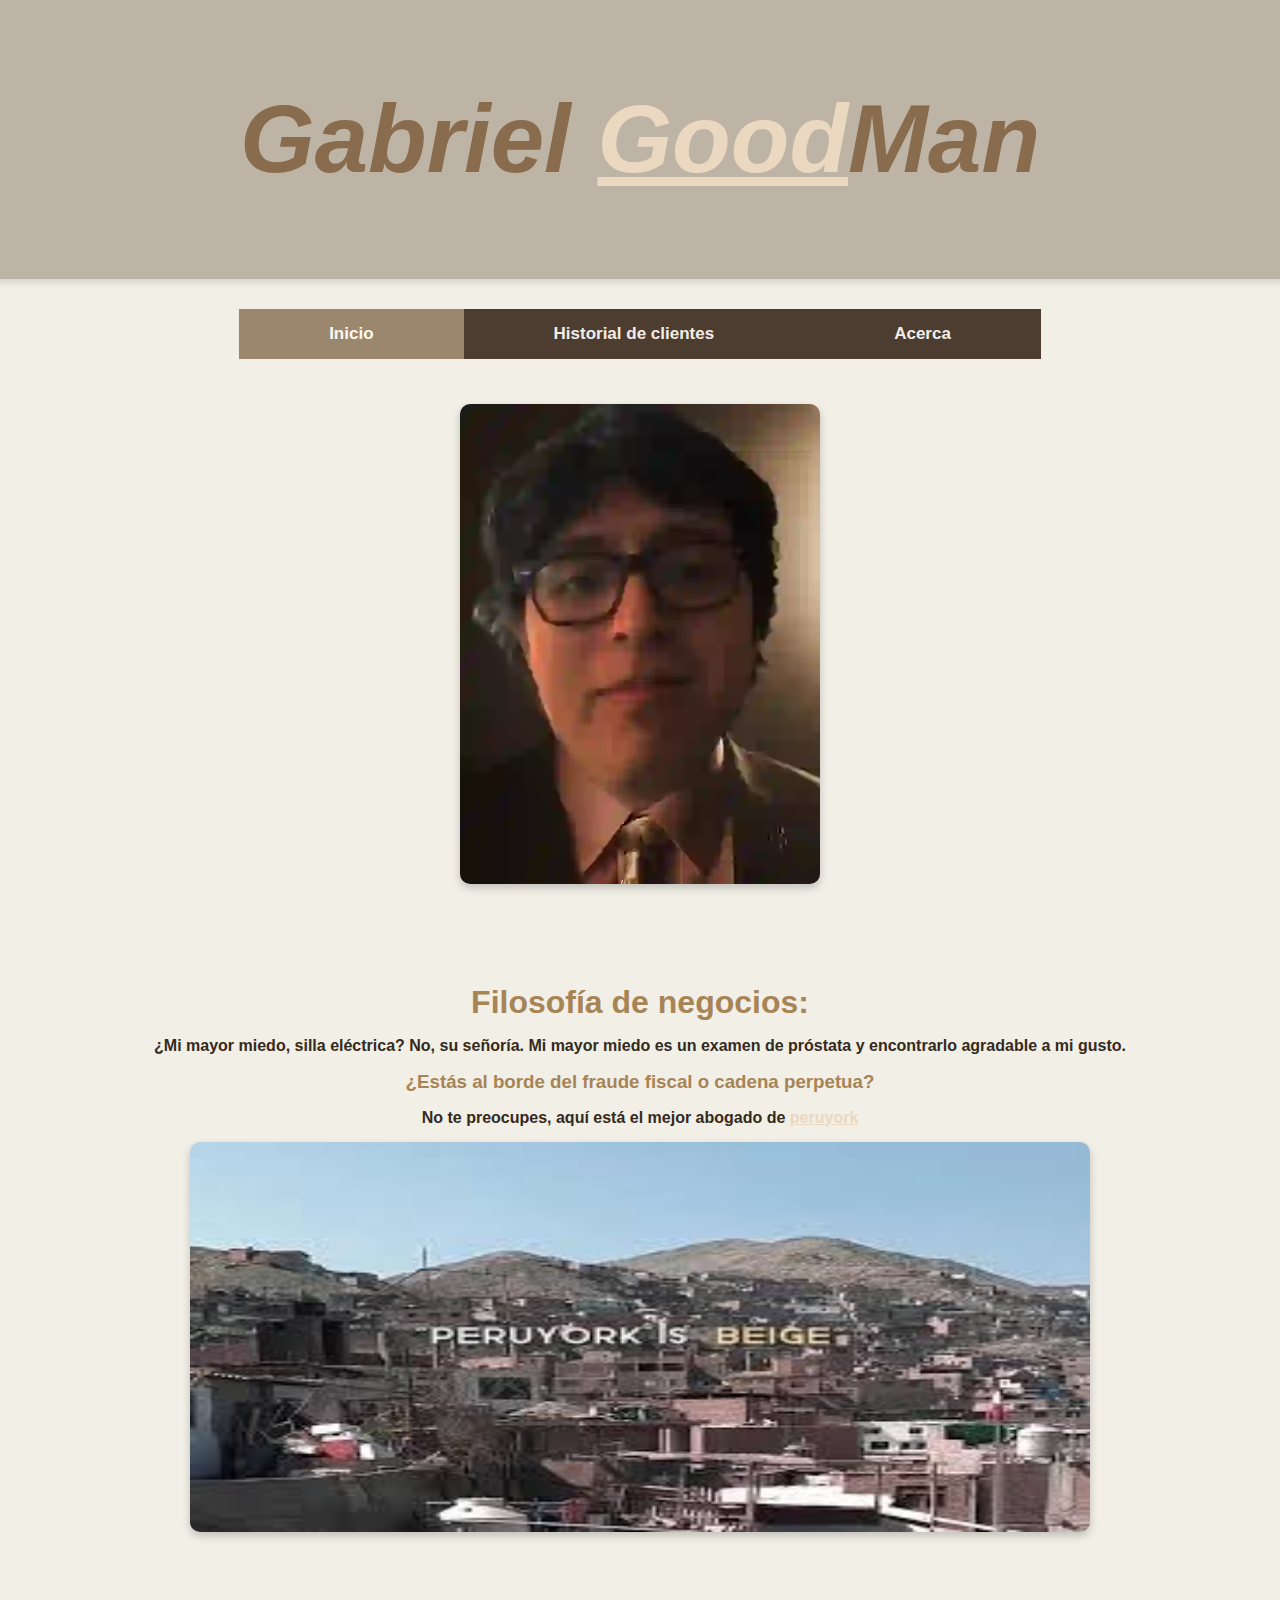
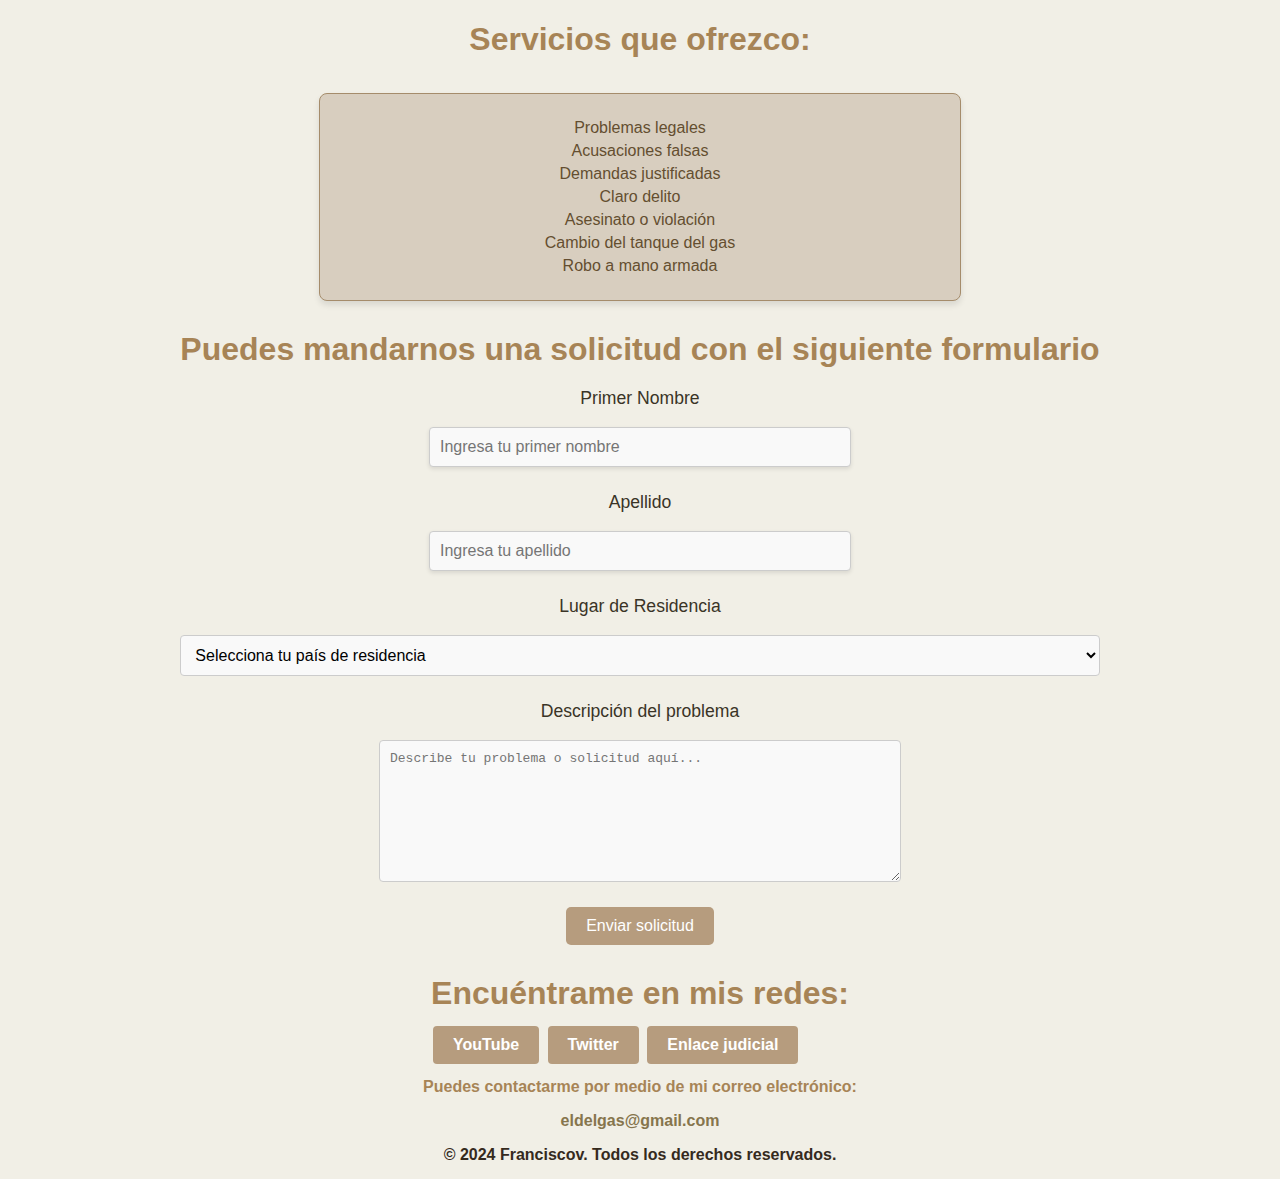
<file: index.html>
<!DOCTYPE html>
<html lang="es"> <!-- Cambié a "es" porque el contenido está en español -->
<head>
    <meta charset="UTF-8">
    <meta name="viewport" content="width=device-width, initial-scale=1.0">
    <title>Gabriel GoodMan</title>
    <link rel="stylesheet" href="CSS/Styles.css"> <!-- Ruta a tu archivo CSS -->
</head>
<body>
    <!-- Encabezado principal -->
    <header class="Titulo">
        <h1>Gabriel <span>Good</span>Man</h1>
    </header>

    <div class="topnav">
        <a class="active" href="index.html">Inicio</a>
        <a href="Historial.html">Historial de clientes</a>
        <a href="Acerca.html">Acerca</a> 
      </div>

    <section class="Imagen">
        <img src="Imagenes/gabrielgoodman.webp" alt="imagen del abogado" title="El del derecho">
        <div class="text-box">Cordiales bienvenidas, esta es mi pagina web, podran encontrar mis contactos y mas informacion acerca de mi sin embargo puedo asegurar que esta sera una experiencia tribunal digna de recordar, nada mas que decir.</div>
    </section>

    <!-- Filosofía de negocios -->
    <section class="Filosofia">
        <h2>Filosofía de negocios:</h2>
        <blockquote>
            <p>¿Mi mayor miedo, silla eléctrica? No, su señoría. Mi mayor miedo es un examen de próstata y encontrarlo agradable a mi gusto.</p>
        </blockquote>
        <h3>¿Estás al borde del fraude fiscal o cadena perpetua?</h3>
        <p>No te preocupes, aquí está el mejor abogado de <span>peruyork</span></p>
        <img src="Imagenes/peruyork.webp" alt="imagen de Perú">
    </section>

    <!-- Servicios ofrecidos -->
    <section class="Filosofia">
        <h2>Servicios que ofrezco:</h2>
    </section>

        <!-- Card -->
        <section class="Card">

            <ul> <!-- Cambié de <div> a <ul> porque es una lista -->
                <li>Problemas legales</li>
                <li>Acusaciones falsas</li>
                <li>Demandas justificadas</li>
                <li>Claro delito</li>
                <li>Asesinato o violación</li>
                <li>Cambio del tanque del gas</li>
                <li>Robo a mano armada</li>
            </ul>
        </section>

    <!-- Solicitud de contacto -->
<section>
    <h2>Puedes mandarnos una solicitud con el siguiente formulario</h2>
    <form action="#" method="POST">
        <!-- Primer nombre -->
        <label for="primerNombre">Primer Nombre</label>
        <input type="text" id="primerNombre" name="primerNombre" required placeholder="Ingresa tu primer nombre">

        <!-- Apellido -->
        <label for="apellido">Apellido</label>
        <input type="text" id="apellido" name="apellido" required placeholder="Ingresa tu apellido">

        <!-- Lugar de residencia -->
        <label for="residencia">Lugar de Residencia</label>
        <select id="residencia" name="residencia" required>
            <option value="" disabled selected>Selecciona tu país de residencia</option>
            <option value="Peru">Perú</option>
            <option value="Colombia">Colombia</option>
            <option value="Otro">Otro</option>
        </select>

        <!-- Caja de solicitud -->
        <label for="solicitud">Descripción del problema</label>
        <textarea id="solicitud" name="solicitud" required placeholder="Describe tu problema o solicitud aquí..." minlength="20"></textarea>

        <!-- Botón de envío -->
        <input type="submit" value="Enviar solicitud">
    </form>
</section>

    <!-- Redes sociales -->
    <section>
        <h2>Encuéntrame en mis redes:</h2>
         <!-- Agrupé los enlaces en una lista -->
            <a class="Boton" title="Enlace a YouTube" href="https://youtu.be/JijKrdyDH2I" target="_blank">YouTube</a></li>
            <a class="Boton" title="Enlace a Xvideos" href="https://x.com/Gall_Kemal" target="_blank">Twitter</a></li>
            <a class="Boton" title="Enlace a Red judicial" href="https://i.pinimg.com/736x/91/7a/2e/917a2e674ca144e30fb20c03585f7d96.jpg" target="_blank">Enlace judicial</a></li>
        
    </section>

    <!-- Contacto -->
    <footer>
        <h4>Puedes contactarme por medio de mi correo electrónico:</h4>
        <p><a href="mailto:eldelgas@gmail.com">eldelgas@gmail.com</a></p>
        <p>© 2024 Franciscov. Todos los derechos reservados.</p>
    </footer>
</body>
</html>
</file>
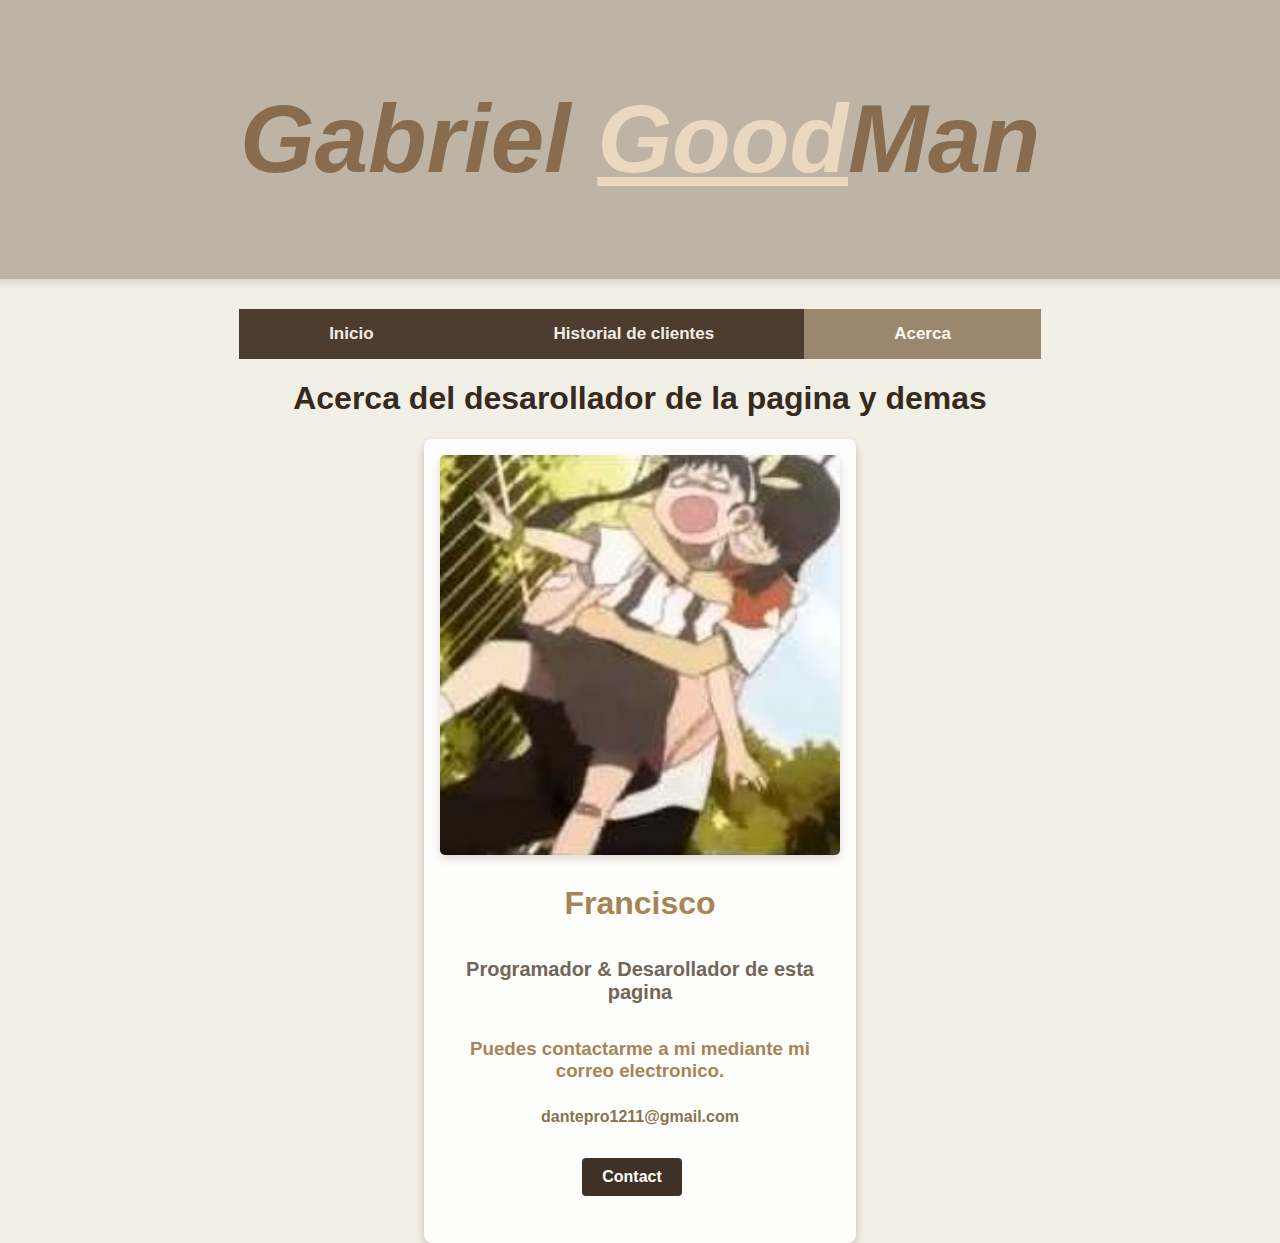
<file: Acerca.html>
<!DOCTYPE html>
<html lang="es"> <!-- Cambié a "es" porque el contenido está en español -->
<head>
    <meta charset="UTF-8">
    <meta name="viewport" content="width=device-width, initial-scale=1.0">
    <title>Gabriel GoodMan</title>
    <link rel="stylesheet" href="CSS/Style Acerca.css"> <!-- Ruta a tu archivo CSS -->
</head>
<body>
    <!-- Encabezado principal -->
    <header class="Titulo">
        <h1>Gabriel <span>Good</span>Man</h1>
    </header>

    <div class="topnav">
        <a href="index.html">Inicio</a>
        <a href="Historial.html">Historial de clientes</a>
        <a class="active" href="Acerca.html">Acerca</a>
      </div>

      <h1>Acerca del desarollador de la pagina y demas</h1>

      <div class="row">
        <div class="column">
          <div class="card">
            <img src="Imagenes/araragi.jpg" alt="Franciscov" style="width:400px">
            <div class="container">
              <h2>Francisco</h2>
              <h3 class="title">Programador &amp; Desarollador de esta pagina</h3>
              <h3>Puedes contactarme a mi mediante mi correo electronico.</h3>
              <a>dantepro1211@gmail.com</a>
              <p><button class="button">Contact</button></p>
            </div>
          </div>
        </div>


    </body>
</html>
</file>
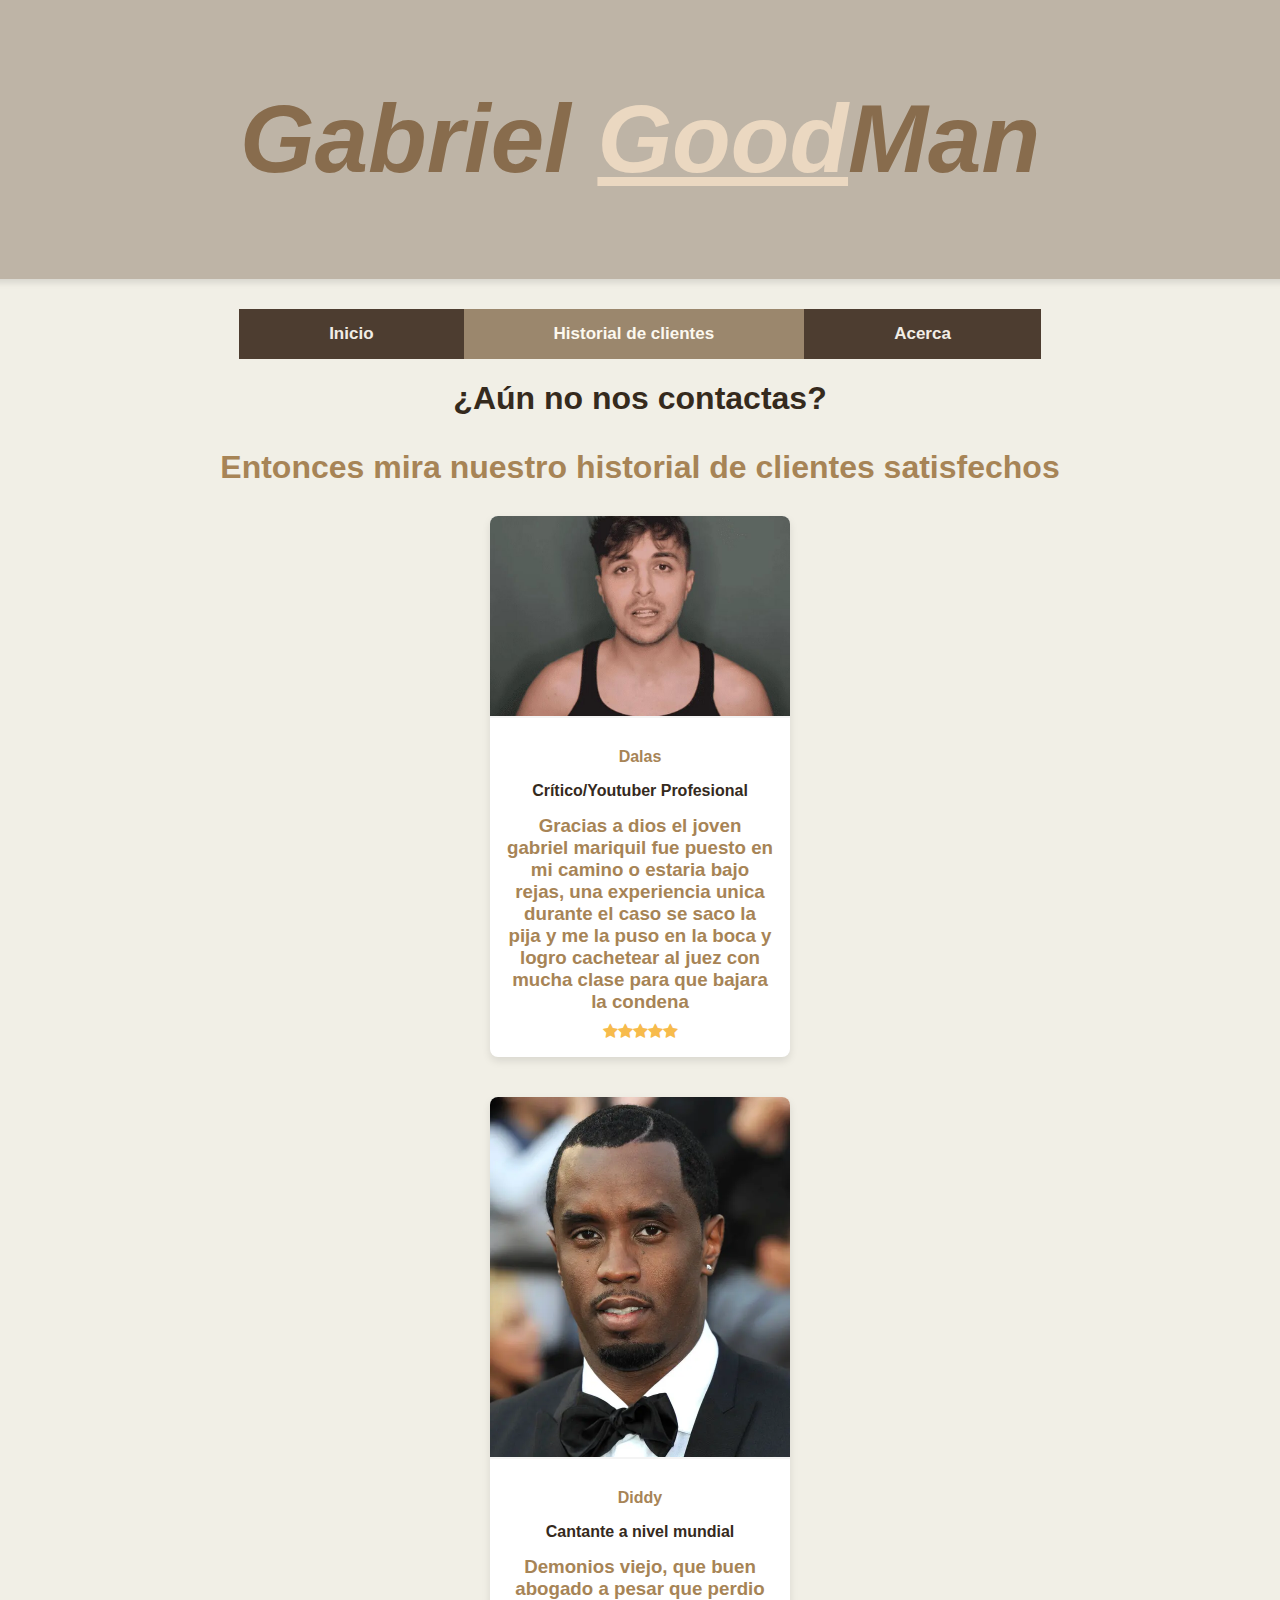
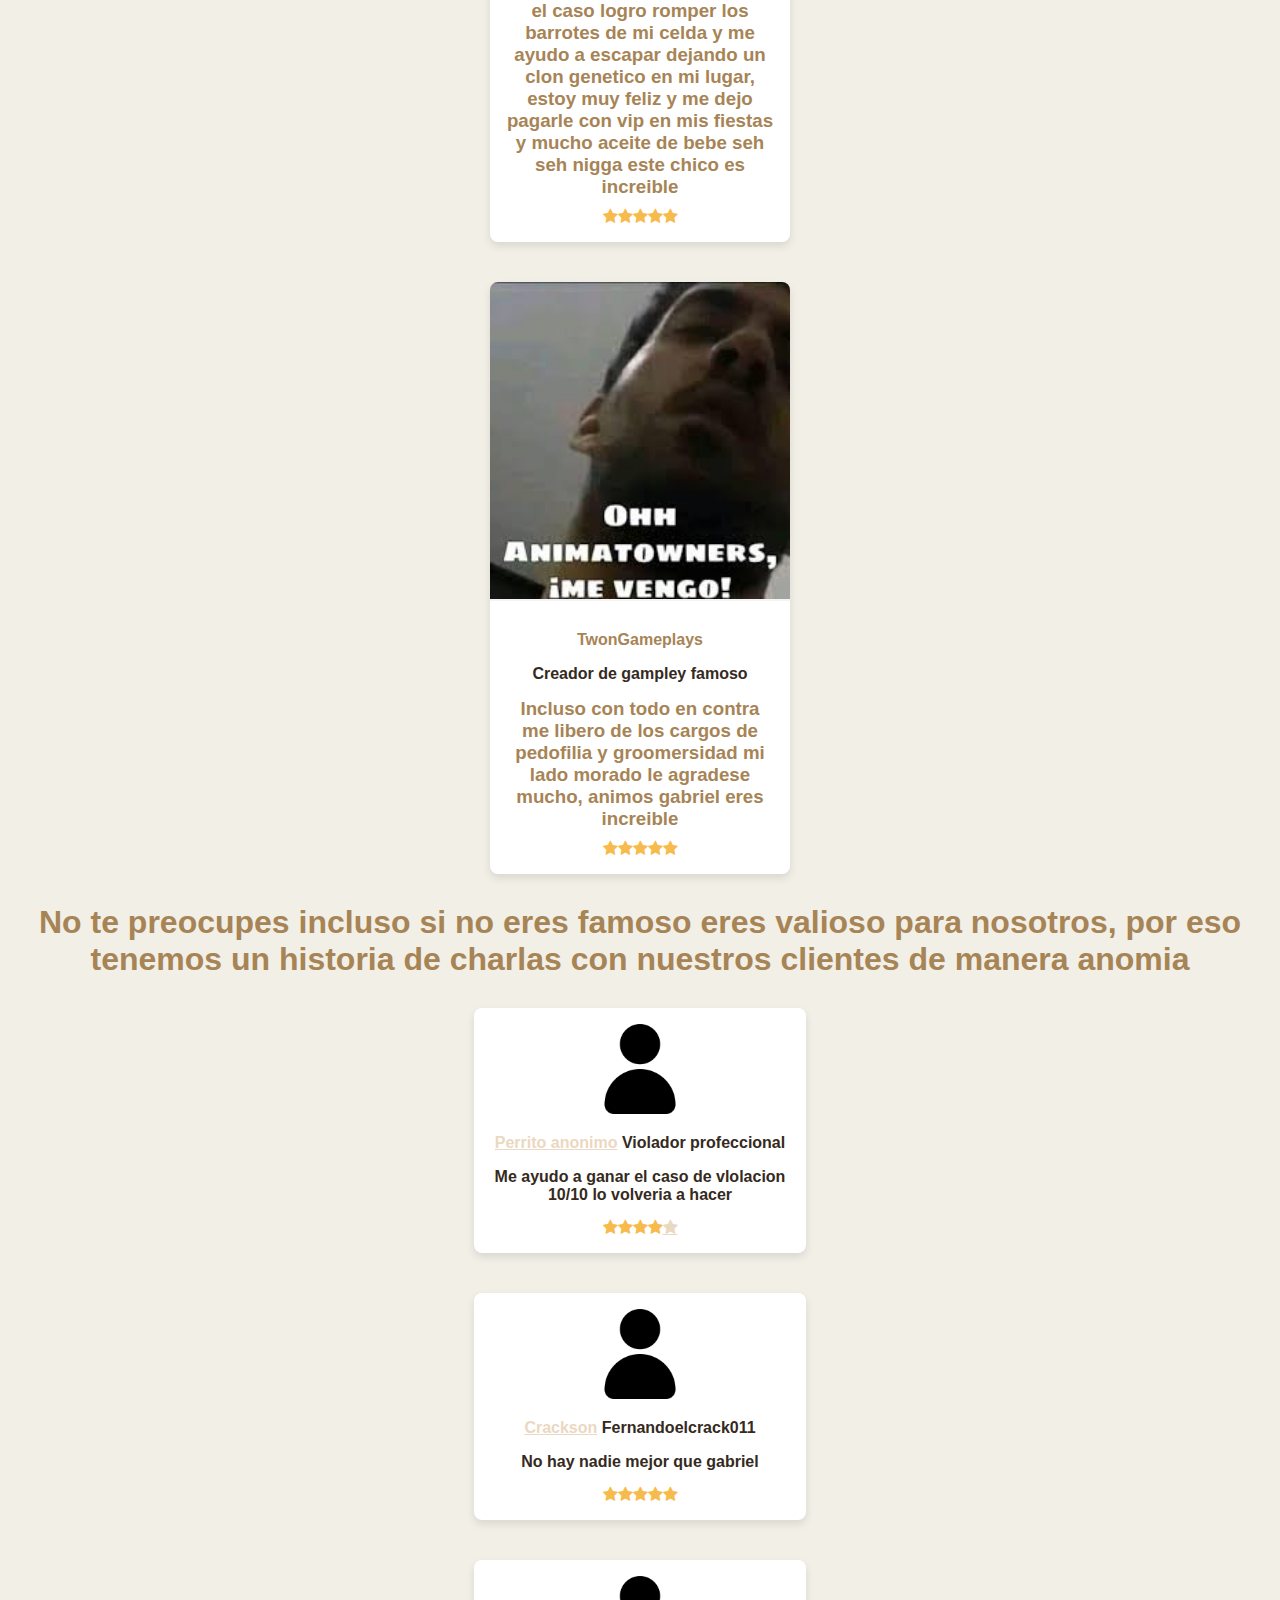
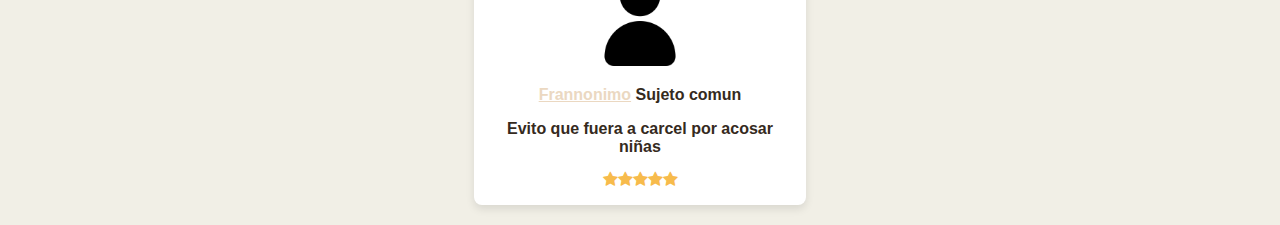
<file: Historial.html>
<!DOCTYPE html>
<html lang="es">
<head>
    <meta charset="UTF-8">
    <meta name="viewport" content="width=device-width, initial-scale=1.0">
    <title>Gabriel GoodMan</title>
    <link rel="stylesheet" href="CSS/Style Historial.css"> <!-- Ruta al archivo CSS -->
</head>
<body>

    <!-- Encabezado principal -->
    <header class="Titulo">
        <h1>Gabriel <span>Good</span>Man</h1>
    </header>

    <!-- Barra de navegación -->
    <div class="topnav">
        <a href="index.html">Inicio</a>
        <a class="active" href="Historial.html">Historial de clientes</a>
        <a href="Acerca.html">Acerca</a>
    </div>

    <h1>¿Aún no nos contactas?</h1>
    <h2>Entonces mira nuestro historial de clientes satisfechos</h2>

<!-- Add icon library -->
<link rel="stylesheet" href="https://cdnjs.cloudflare.com/ajax/libs/font-awesome/4.7.0/css/font-awesome.min.css">

    <!-- Tarjeta de testimonio -->
    <div class="card">
        <img src="Imagenes/Dalas.webp" alt="Dalas">
        <div class="container">
            <h4><b>Dalas</b></h4>
            <p>Crítico/Youtuber Profesional</p>
            <h3>Gracias a dios el joven gabriel mariquil fue puesto en mi camino o estaria bajo rejas, una experiencia unica durante el caso se saco la pija y me la puso en la boca y logro cachetear al juez con mucha clase para que bajara la condena</h3>
            <span class="fa fa-star checked"><span class="fa fa-star checked"><span class="fa fa-star checked"><span class="fa fa-star checked"><span class="fa fa-star checked"></span>
            </div>
        </div>
    </div>

    <div class="card">
        <img src="Imagenes/Diddy.webp" alt="P Diddy">
        <div class="container">
            <h4><b>Diddy</b></h4>
            <p>Cantante a nivel mundial</p>
            <h3>Demonios viejo, que buen abogado a pesar que perdio el caso logro romper los barrotes de mi celda y me ayudo a escapar dejando un clon genetico en mi lugar, estoy muy feliz y me dejo pagarle con vip en mis fiestas y mucho aceite de bebe seh seh nigga este chico es increible</h3>
            <span class="fa fa-star checked"><span class="fa fa-star checked"><span class="fa fa-star checked"><span class="fa fa-star checked"><span class="fa fa-star checked"></span>
            </div>
        </div>
    </div>

    <div class="card">
        <img src="Imagenes/twon.webp" alt="Twon gampleys">
        <div class="container">
            <h4><b>TwonGameplays</b></h4>
            <p>Creador de gampley famoso</p>
            <h3>Incluso con todo en contra me libero de los cargos de pedofilia y groomersidad mi lado morado le agradese mucho, animos gabriel eres increible</h3>
            <span class="fa fa-star checked"><span class="fa fa-star checked"><span class="fa fa-star checked"><span class="fa fa-star checked"><span class="fa fa-star checked"></span>
            </div>
        </div>
    </div>

    <h2>No te preocupes incluso si no eres famoso eres valioso para nosotros, por eso tenemos un historia de charlas con nuestros clientes de manera anomia</h2>

    <div class="container2">
        <img src="Imagenes/icon.png" alt="Avatar" style="width:90px">
        <p><span>Perrito anonimo</span> Violador profeccional</p>
        <p>Me ayudo a ganar el caso de vlolacion 10/10 lo volveria a hacer</p>
        <span class="fa fa-star checked"><span class="fa fa-star checked"><span class="fa fa-star checked"><span class="fa fa-star checked"><span class="fa fa-star"></span>
      </div>
      
      <div class="container2">
        <img src="Imagenes/icon.png" alt="Avatar" style="width:90px">
        <p><span >Crackson</span> Fernandoelcrack011</p>
        <p>No hay nadie mejor que gabriel</p>
        <span class="fa fa-star checked"><span class="fa fa-star checked"><span class="fa fa-star checked"><span class="fa fa-star checked"><span class="fa fa-star checked"></span>
      </div>


      <div class="container2">
        <img src="Imagenes/icon.png" alt="Avatar" style="width:90px">
        <p><span >Frannonimo</span> Sujeto comun</p>
        <p>Evito que fuera a carcel por acosar niñas</p>
        <span class="fa fa-star checked"><span class="fa fa-star checked"><span class="fa fa-star checked"><span class="fa fa-star checked"><span class="fa fa-star checked"></span>
      </div>
</body>
</html>
</file>
<file: CSS/Styles.css>
/* General Body Styles */
body {
    margin: 0;
    padding: 0;
    font-family: 'Arial', sans-serif;
    background-color: rgb(241, 239, 230);
    color: rgb(53, 42, 29);
    display: flex;
    flex-direction: column;
    align-items: center;
    justify-content: center;
    min-height: 100vh;
}

/* Add a black background color to the top navigation */
.topnav {
    background-color: #4d3d30;
    overflow: hidden;
  }
  
  /* Style the links inside the navigation bar */
  .topnav a {
    float: left;
    display: block;
    color: #f1ede6;
    text-align: center;
    padding: 15px 90px;
    text-decoration: none;
    font-size: 17px;
  }
  
  /* Change the color of links on hover */
  .topnav a:hover {
    background-color: #c9bfaa;
    color: rgb(73, 51, 33);
  }
  
  /* Add an active class to highlight the current page */
  .topnav a.active {
    background-color: #9b876d;
    color: rgb(252, 248, 239);
  }
  
  /* Hide the link that should open and close the topnav on small screens */
  .topnav .icon {
    display: none;
  }

/* Header Section */
.Titulo {
    color: rgb(136, 108, 77);
    font-style: italic;
    font-size: 3rem;
    font-weight: 900;
    text-align: center;
    background-color: rgb(190, 180, 166);
    padding: 20px;
    margin-bottom: 30px;
    width: 100%;
    box-shadow: 0 4px 6px rgba(0, 0, 0, 0.1);
}

/* Good de otro color */
span {
    color: rgb(235, 216, 193);
    text-decoration: underline;
    font-weight: 900;
}

/* Contenedor de la Imagen */
.Imagen {
    display: flex;
    justify-content: center;
    align-items: center;
    position: relative; /* Necesario para posicionar el texto */
    margin: 20px 0;
    padding: 25px 0 0 0;
}

/* Estilo de la imagen */
.Imagen img {
    width: 100%;
    max-width: 360px;
    height: auto;
    border-radius: 10px;
    box-shadow: 0 4px 8px rgba(0, 0, 0, 0.2);
    transition: transform 0.3s ease; /* Suaviza el zoom al pasar el ratón */
}

/* Zoom de la imagen al pasar el ratón */
.Imagen:hover img {
    transform: scale(1.1); /* Zoom de la imagen */
}

/* Cuadro de texto */
.Imagen .text-box {
    position: absolute;
    top: 50%;
    left: 110%; /* Posiciona el cuadro al costado derecho */
    transform: translateY(-50%);
    background-color: rgba(70, 51, 34, 0.8); /* Fondo oscuro translúcido */
    color: white;
    padding: 15px 20px; /* Más espacio interno para el texto */
    border-radius: 8px;
    opacity: 0; /* Oculto inicialmente */
    pointer-events: none; /* No interactuable */
    text-align: left; /* Alineación normal del texto */
    width: 250px; /* Define un ancho más amplio */
    max-width: 300px; /* Limita el ancho máximo */
    transition: opacity 0.3s ease, transform 0.3s ease;
    line-height: 1.5; /* Mejora el espaciado entre líneas */
    white-space: normal; /* Permite que el texto envuelva si es largo */
}

/* Mostrar el cuadro al pasar el ratón */
.Imagen:hover .text-box {
    opacity: 1; /* Se hace visible */
    transform: translateY(-50%) translateX(0); /* Aparece suavemente */
}


.Filosofia{
    text-align: center;
    padding: 70px 0 5px 0;
}

.Filosofia img {
    width: 900px;
    max-width: 960px;
    height: 390px;
    border-radius: 10px;
    box-shadow: 0 4px 8px rgba(0, 0, 0, 0.2);
}

ul {
    list-style: none; /* Quita los puntos */
    padding: 0;       /* Opcional: elimina el espaciado interno por defecto */
    margin: 0;        /* Opcional: elimina el margen por defecto */
}

/* Card Styles */
.Card { 
    background-color: rgb(216, 206, 191);
    border: 1px solid rgb(165, 140, 107);
    border-radius: 8px;
    padding: 20px;
    max-width: 600px;
    width: 90%;
    margin: 20px auto;
    box-shadow: 0 4px 6px rgba(0, 0, 0, 0.1);
    text-align: center;
}

/* Typography */
h2 {
    font-size: 2rem;
    color: rgb(167, 132, 86);
    margin-bottom: 20px;
}

h2, h3, h4, h5 {
    color: rgb(167, 132, 86);
    margin: 10px 0;
    text-align: center;
}

p {
    font-weight: 700;
    color: rgb(53, 42, 29);
    margin-bottom: 15px;
    text-align: center;
}

li {
    font-size: 1rem;
    color: rgb(100, 78, 48);
    margin: 5px 0;
}

/* Links */
a {
    color: rgb(134, 117, 77);
    font-weight: 900;
    text-decoration: none;
    transition: color 0.3s ease;
}

a:hover {
    color: rgb(180, 143, 95);
}

/* Form Styles */
form {
    display: flex;
    flex-direction: column;
    align-items: center;
    gap: 10px;
    margin: 20px 0;
    
}

form input[type="text"] {
    width: 100%;
    max-width: 400px;
    padding: 10px;
    border: 1px solid rgb(165, 140, 107);
    border-radius: 5px;
    font-size: 1rem;
    box-shadow: 0 2px 4px rgba(0, 0, 0, 0.1);
}

form input[type="submit"] {
    background-color: #b69c7e;
    color: white;
    padding: 10px 20px;
    border: none;
    border-radius: 5px;
    cursor: pointer;
    font-size: 1rem;
    transition: background-color 0.3s ease;
}

form input[type="submit"]:hover {
    background-color: #856754;
    color: rgb(83, 66, 50);
}

form input[type="text"]:focus,
form select:focus,
form textarea:focus {
    border-color: #50402a;
    outline: none;
}

form input[type="text"],
form select,
form textarea {
    width: 100%;
    padding: 10px;
    margin-bottom: 15px;
    border: 1px solid #ccc;
    border-radius: 4px;
    font-size: 1em;
    background-color: #f9f9f9;
}

form label {
    font-size: 1.1em;
    margin-bottom: 8px;
    display: block;
    color: #3a3427;
}

form textarea {
    height: 120px;
    width: 500px;
    resize: vertical;
}

/* General container for the columns */
.container {
    display: flex;
    flex-wrap: wrap;
    justify-content: center;
    gap: 16px; /* Space between columns */
    padding: 16px;
}

/* Individual columns */
.column {
    flex: 1 1 300px; /* Flexible, minimum 300px width */
    max-width: 400px; /* Ensures columns don’t stretch too wide */
    padding: 16px;
    background-color: #fdfdfc;
    border-radius: 8px;
    box-shadow: 0 4px 8px 0 rgba(0, 0, 0, 0.2);
    transition: transform 0.3s ease, box-shadow 0.3s ease;
}

/* Hover effect for columns */
.column:hover {
    transform: translateY(-5px); /* Subtle lift effect */
    box-shadow: 0 8px 16px 0 rgba(0, 0, 0, 0.3);

}

/* Title inside each column */
.title {
    font-size: 20px;
    color: #333;
    text-align: center;
    font-weight: bold;
    margin-bottom: 8px;
}

/* Button styles */
.button {
    display: block;
    margin: 0px 30px;
    padding: 10px 20px;
    background-color: #3f3125;
    color: white;
    font-size: 16px;
    font-weight: bold;
    text-align: center;
    border: none;
    border-radius: 4px;
    cursor: pointer;
    transition: background-color 0.3s ease, color 0.3s ease-in, padding 0.3s ease;
}

.card img {
    border-radius: 5px;
    box-shadow: 0 4px 8px rgba(97, 64, 26, 0.2);
}

.button:hover {
    color: rgb(83, 66, 50);
    background-color: #b19887;
    padding: 10px 40px;
    transition: background-color 0.5s ease, color 0.5s ease-in, padding 0.5s ease;
}

/* Clear floats for older browsers (if necessary) */
.container::after {
    content: "";
    display: table;
    clear: both;
}

.Boton {
    background-color: #b69c7e;
    border: none;
    color: rgb(255, 255, 255);
    padding: 10px 20px;
    text-align: center;
    text-decoration: none;
    display: inline-block;
    margin: 4px 2px;
    cursor: pointer;
    border-radius: 4px;
    transform: color 0.5 ease;
    transition: background-color 0.5s ease, color 0.5s ease-in, padding 0.5s ease;
  }

  .Boton:hover {
    color: rgb(83, 66, 50);
    background-color: #856754;
    padding: 10px 40px;
    transition: background-color 0.5s ease, color 0.5s ease-in, padding 0.5s ease;
}
</file>
<file: CSS/Style Acerca.css>
/* General Body Styles */
body {
    margin: 0;
    padding: 0;
    font-family: 'Arial', sans-serif;
    background-color: rgb(241, 239, 230);
    color: rgb(53, 42, 29);
    display: flex;
    flex-direction: column;
    align-items: center;
    justify-content: center;
    min-height: 100vh;
}

/* Add a black background color to the top navigation */
.topnav {
    background-color: #4d3d30;
    overflow: hidden;
  }
  
  /* Style the links inside the navigation bar */
  .topnav a {
    float: left;
    display: block;
    color: #f1ede6;
    text-align: center;
    padding: 15px 90px;
    text-decoration: none;
    font-size: 17px;
  }
  
  /* Change the color of links on hover */
  .topnav a:hover {
    background-color: #c9bfaa;
    color: rgb(73, 51, 33);
  }
  
  /* Add an active class to highlight the current page */
  .topnav a.active {
    background-color: #9b876d;
    color: rgb(252, 248, 239);
  }
  
  /* Hide the link that should open and close the topnav on small screens */
  .topnav .icon {
    display: none;
  }

/* Header Section */
.Titulo {
    color: rgb(136, 108, 77);
    font-style: italic;
    font-size: 3rem;
    font-weight: 900;
    text-align: center;
    background-color: rgb(190, 180, 166);
    padding: 20px;
    margin-bottom: 30px;
    width: 100%;
    box-shadow: 0 4px 6px rgba(0, 0, 0, 0.1);
}

/* Good de otro color */
span {
    color: rgb(235, 216, 193);
    text-decoration: underline;
    font-weight: 900;
}

ul {
    list-style: none; /* Quita los puntos */
    padding: 0;       /* Opcional: elimina el espaciado interno por defecto */
    margin: 0;        /* Opcional: elimina el margen por defecto */
}

/* Typography */
h2 {
    font-size: 2rem;
    color: rgb(167, 132, 86);
    margin-bottom: 20px;
}

h2, h3, h4, h5 {
    color: rgb(167, 132, 86);
    margin: 10px 0;
    text-align: center;
}

p {
    font-weight: 700;
    color: rgb(90, 67, 40);
    margin-bottom: 15px;
    text-align: center;
}

li {
    font-size: 1rem;
    color: rgb(180, 143, 95);
    margin: 5px 0;
}

/* Links */
a {
    color: rgb(134, 117, 77);
    font-weight: 900;
    text-decoration: none;
    transition: color 0.3s ease;
}

a:hover {
    color: rgb(180, 143, 95);
}

form input[type="submit"]:hover {
    background-color: rgb(167, 132, 86);
}

/* General container for the columns */
.container {
    display: flex;
    flex-wrap: wrap;
    justify-content: center;
    gap: 16px; /* Space between columns */
    padding: 16px;
}

/* Individual columns */
.column {
    flex: 1 1 300px; /* Flexible, minimum 300px width */
    max-width: 400px; /* Ensures columns don’t stretch too wide */
    padding: 16px;
    background-color: #fdfdfc;
    border-radius: 8px;
    box-shadow: 0 4px 8px 0 rgba(0, 0, 0, 0.2);
    transition: transform 0.3s ease, box-shadow 0.3s ease;
}

/* Hover effect for columns */
.column:hover {
    transform: translateY(-5px); /* Subtle lift effect */
    box-shadow: 0 8px 16px 0 rgba(0, 0, 0, 0.3);

}

/* Title inside each column */
.title {
    font-size: 20px;
    color: #726657;
    text-align: center;
    font-weight: bold;
    margin-bottom: 8px;
}

/* Button styles */
.button {
    display: block;
    margin: 0px 30px;
    padding: 10px 20px;
    background-color: #3f3125;
    color: white;
    font-size: 16px;
    font-weight: bold;
    text-align: center;
    border: none;
    border-radius: 4px;
    cursor: pointer;
    transition: background-color 0.3s ease, color 0.3s ease-in, padding 0.3s ease;
}

.card img {
    border-radius: 5px;
    box-shadow: 0 4px 8px rgba(97, 64, 26, 0.2);
}

.button:hover {
    color: rgb(83, 66, 50);
    background-color: #b19887;
    padding: 10px 40px;
    transition: background-color 0.5s ease, color 0.5s ease-in, padding 0.5s ease;
}

/* Clear floats for older browsers (if necessary) */
.container::after {
    content: "";
    display: table;
    clear: both;
}
</file>
<file: CSS/Style Historial.css>
/* General Body Styles */
body {
    margin: 0;
    padding: 0;
    font-family: 'Arial', sans-serif;
    background-color: rgb(241, 239, 230);
    color: rgb(53, 42, 29);
    display: flex;
    flex-direction: column;
    align-items: center;
    justify-content: center;
    min-height: 100vh;
}

/* Add a black background color to the top navigation */
.topnav {
    background-color: #4d3d30;
    overflow: hidden;
  }
  
  /* Style the links inside the navigation bar */
  .topnav a {
    float: left;
    display: block;
    color: #f1ede6;
    text-align: center;
    padding: 15px 90px;
    text-decoration: none;
    font-size: 17px;
  }
  
  /* Change the color of links on hover */
  .topnav a:hover {
    background-color: #c9bfaa;
    color: rgb(73, 51, 33);
  }
  
  /* Add an active class to highlight the current page */
  .topnav a.active {
    background-color: #9b876d;
    color: rgb(252, 248, 239);
  }
  
  /* Hide the link that should open and close the topnav on small screens */
  .topnav .icon {
    display: none;
  }

/* Header Section */
.Titulo {
    color: rgb(136, 108, 77);
    font-style: italic;
    font-size: 3rem;
    font-weight: 900;
    text-align: center;
    background-color: rgb(190, 180, 166);
    padding: 20px;
    margin-bottom: 30px;
    width: 100%;
    box-shadow: 0 4px 6px rgba(0, 0, 0, 0.1);
}

/* Good de otro color */
span {
    color: rgb(235, 216, 193);
    text-decoration: underline;
    font-weight: 900;
}

ul {
    list-style: none; /* Quita los puntos */
    padding: 0;       /* Opcional: elimina el espaciado interno por defecto */
    margin: 0;        /* Opcional: elimina el margen por defecto */
}

/* Typography */
h2 {
    font-size: 2rem;
    color: rgb(167, 132, 86);
    margin-bottom: 20px;
}

h2, h3, h4, h5 {
    color: rgb(167, 132, 86);
    margin: 10px 0;
    text-align: center;
}

p {
    font-weight: 700;
    color: rgb(53, 42, 29);
    margin-bottom: 15px;
    text-align: center;
}

li {
    font-size: 1rem;
    color: rgb(180, 143, 95);
    margin: 5px 0;
}

/* Links */
a {
    color: rgb(134, 117, 77);
    font-weight: 900;
    text-decoration: none;
    transition: color 0.3s ease;
}

a:hover {
    color: rgb(180, 143, 95);
}

.checked {
    color: rgb(247, 187, 76);
    text-decoration: none;
  }

/* Estilo de las tarjetas */
.card {
    box-shadow: 0 4px 8px rgba(0, 0, 0, 0.1);
    margin: 20px auto;
    width: 300px;
    border-radius: 8px;
    overflow: hidden;
    background-color: white;
    transition: 0.3s ease;
}

.card:hover {
    box-shadow: 0 6px 12px rgba(0, 0, 0, 0.2);
}

.card img {
    width: 100%;
    height: auto;
    border-bottom: 2px solid #f4f4f4;
}

.container {
    padding: 16px;
    text-align: center;
}

.container2 {
    box-shadow: 0 4px 8px rgba(0, 0, 0, 0.1);
    margin: 20px auto;
    width: 300px;
    border-radius: 8px;
    overflow: hidden;
    background-color: white;
    transition: 0.3s ease;
    padding: 16px;
    text-align: center;
}
</file>
